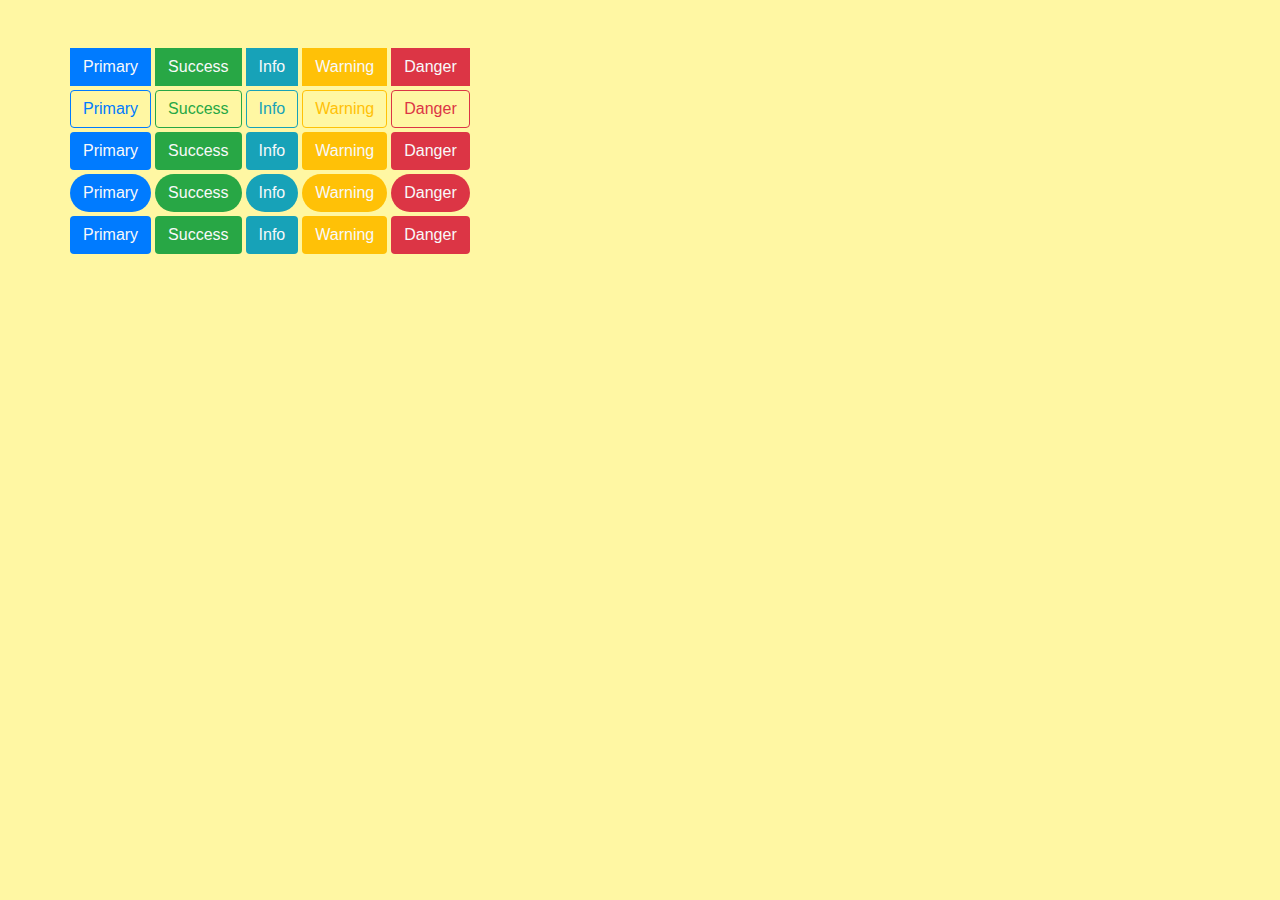
<file: index1.html>
<!DOCTYPE html>
<html lang="en">
<head>
    <meta charset="UTF-8">
    <title>Title</title>
    <link rel="stylesheet" href="css/bootstrap.css">
    <link rel="stylesheet" href="css/main1.css">
</head>
<body>

<div class="container mt-5">
    <div class="row">
        <div class="col-md-2.4 btn bg-primary text-light birinchi">Primary</div>
        <div class="col-md-2.4 btn bg-success text-light ml-1 birinchi">Success</div>
        <div class="col-md-2.4 btn bg-info text-light ml-1 birinchi">Info</div>
        <div class="col-md-2.4 btn bg-warning text-light ml-1 birinchi">Warning</div>
        <div class="col-md-2.4 btn bg-danger text-light ml-1 birinchi">Danger</div>
    </div>
    <div class="row mt-1">
        <div class="col-md-2.4 btn btn-outline-primary text-primary">Primary</div>
        <div class="col-md-2.4 btn btn-outline-success text-success ml-1">Success</div>
        <div class="col-md-2.4 btn btn-outline-info text-info ml-1">Info</div>
        <div class="col-md-2.4 btn btn-outline-warning text-warning ml-1">Warning</div>
        <div class="col-md-2.4 btn btn-outline-danger text-danger ml-1">Danger</div>
    </div>
    <div class="row mt-1">
        <div class="col-md-2.4 btn bg-primary text-light">Primary</div>
        <div class="col-md-2.4 btn bg-success text-light ml-1">Success</div>
        <div class="col-md-2.4 btn bg-info text-light ml-1">Info</div>
        <div class="col-md-2.4 btn bg-warning text-light ml-1">Warning</div>
        <div class="col-md-2.4 btn bg-danger text-light ml-1">Danger</div>
    </div>
    <div class="row mt-1">
        <div class="col-md-2.4 btn bg-primary text-light tortinchi">Primary</div>
        <div class="col-md-2.4 btn bg-success text-light ml-1 tortinchi">Success</div>
        <div class="col-md-2.4 btn bg-info text-light ml-1 tortinchi">Info</div>
        <div class="col-md-2.4 btn bg-warning text-light ml-1 tortinchi">Warning</div>
        <div class="col-md-2.4 btn bg-danger text-light ml-1 tortinchi">Danger</div>
    </div>
    <div class="row mt-1">
        <div class="col-md-2.4 btn bg-primary text-light">Primary</div>
        <div class="col-md-2.4 btn bg-success text-light ml-1">Success</div>
        <div class="col-md-2.4 btn bg-info text-light ml-1">Info</div>
        <div class="col-md-2.4 btn bg-warning text-light ml-1">Warning</div>
        <div class="col-md-2.4 btn bg-danger text-light ml-1">Danger</div>
    </div>
</div>

<script src="js/jQuery.min.js"></script>
<script src="js/src/popover.js"></script>
<script src="js/bootstrap.js"></script>
</body>
</html>
</file>
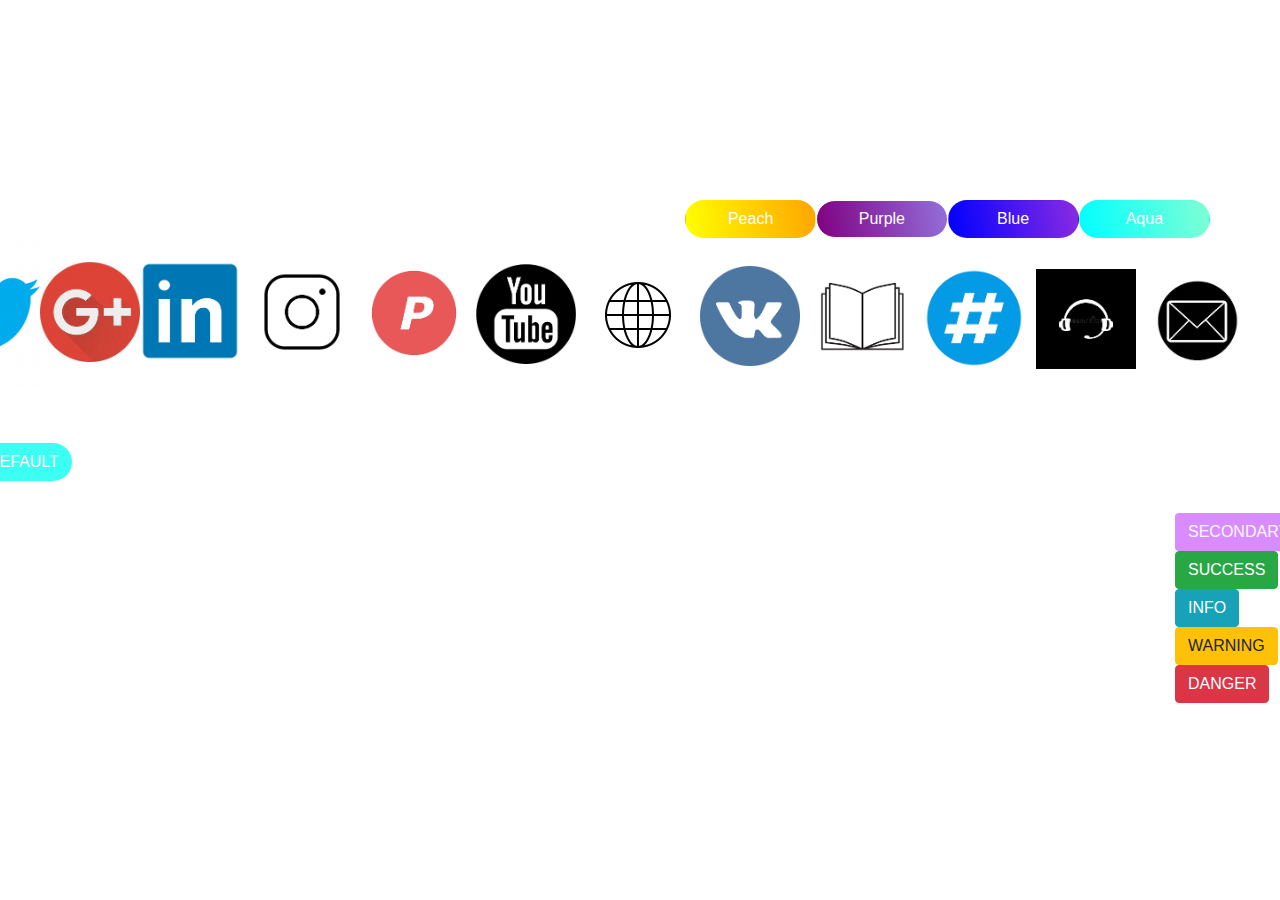
<file: index2.html>
<!DOCTYPE html>
<html lang="en">
<head>
    <meta charset="UTF-8">
    <title>Title</title>
    <link rel="stylesheet" href="css/bootstrap.css">
    <link rel="stylesheet" href="css/main2.css">

</head>
<body>
<div class="container mt-5">
    <div class="row main-menu">
        <div class="col-md-3 btn btn-block first">Peach</div>
        <div class="col-md-3 btn second">Purple</div>
        <div class="col-md-3 btn third">Blue</div>
        <div class="col-md-3 btn fourth">Aqua</div>
    </div>
    <div class="wrap">
        <div class="col">
            <div class="img-box">
               <img src="rasmlar/facebook.png" alt="">
            </div>
        </div>
        <div class="col">
            <div class="img-box1">
                <img src="rasmlar/twitter.png" width="150" height="150" alt="">
            </div>
        </div>
        <div class="col">
            <div class="img-box2">
                <img src="rasmlar/g+.jpg" width="100" height="100" alt="">
            </div>
        </div>
        <div class="col">
            <div class="img-box3">
                <img src="rasmlar/inlinked.png" width="100" height="100" alt="">
            </div>
        </div>
        <div class="col">
        <div class="img-box4">
            <img src="rasmlar/insragram.png" width="100" height="100" alt="">
        </div>
    </div>
        <div class="col">
            <div class="img-box5">
                <img src="rasmlar/p.png" width="100" height="100" alt="">
            </div>
        </div>
        <div class="col">
            <div class="img-box6">
                <img src="rasmlar/youtube.png" width="100" height="100" alt="">
            </div>
        </div>
        <div class="col">
            <div class="img-box7">
                <img src="rasmlar/internet.png" width="100" height="100" alt="">
            </div>
        </div>
        <div class="col">
            <div class="img-box8">
                <img src="rasmlar/vk.png" width="100" height="100" alt="">
            </div>
        </div>
        <div class="col">
            <div class="img-box9">
                <img src="rasmlar/book.png" width="100" height="100" alt="">
            </div>
        </div>
        <div class="col">
            <div class="img-box10">
                <img src="rasmlar/heshtag.png" width="100" height="100" alt="">
            </div>
        </div>
        <div class="col">
            <div class="img-box11">
                <img src="rasmlar/earphone.png" width="100" height="100" alt="">
            </div>
        </div>
        <div class="col">
            <div class="img-box12">
                <img src="rasmlar/massage.png" width="100" height="100" alt="">
            </div>
        </div>
    </div>
    <div class="row">
        <div class="col class">
            <button type="button" class="btn btn-primary">PRIMARY</button>
        </div>
        <div class="col class1">
            <button type="button" class="btn">DEFAULT</button>
        </div>
        <div class="col class2">
            <button type="button" class="btn text-light">SECONDARY</button>
        </div>
        <div class="col class3">
            <button type="button" class="btn btn-success">SUCCESS</button>
        </div>
        <div class="col class4">
            <button type="button" class="btn btn-info">INFO</button>
        </div>
        <div class="col class5">
            <button type="button" class="btn btn-warning">WARNING</button>
        </div>
        <div class="col class6">
            <button type="button" class="btn btn-danger">DANGER</button>
        </div>
    </div>
</div>
<script src="js/jQuery.min.js"></script>
<script src="js/src/popover.js"></script>
<script src="js/bootstrap.js"></script>
</body>
</html>
</file>
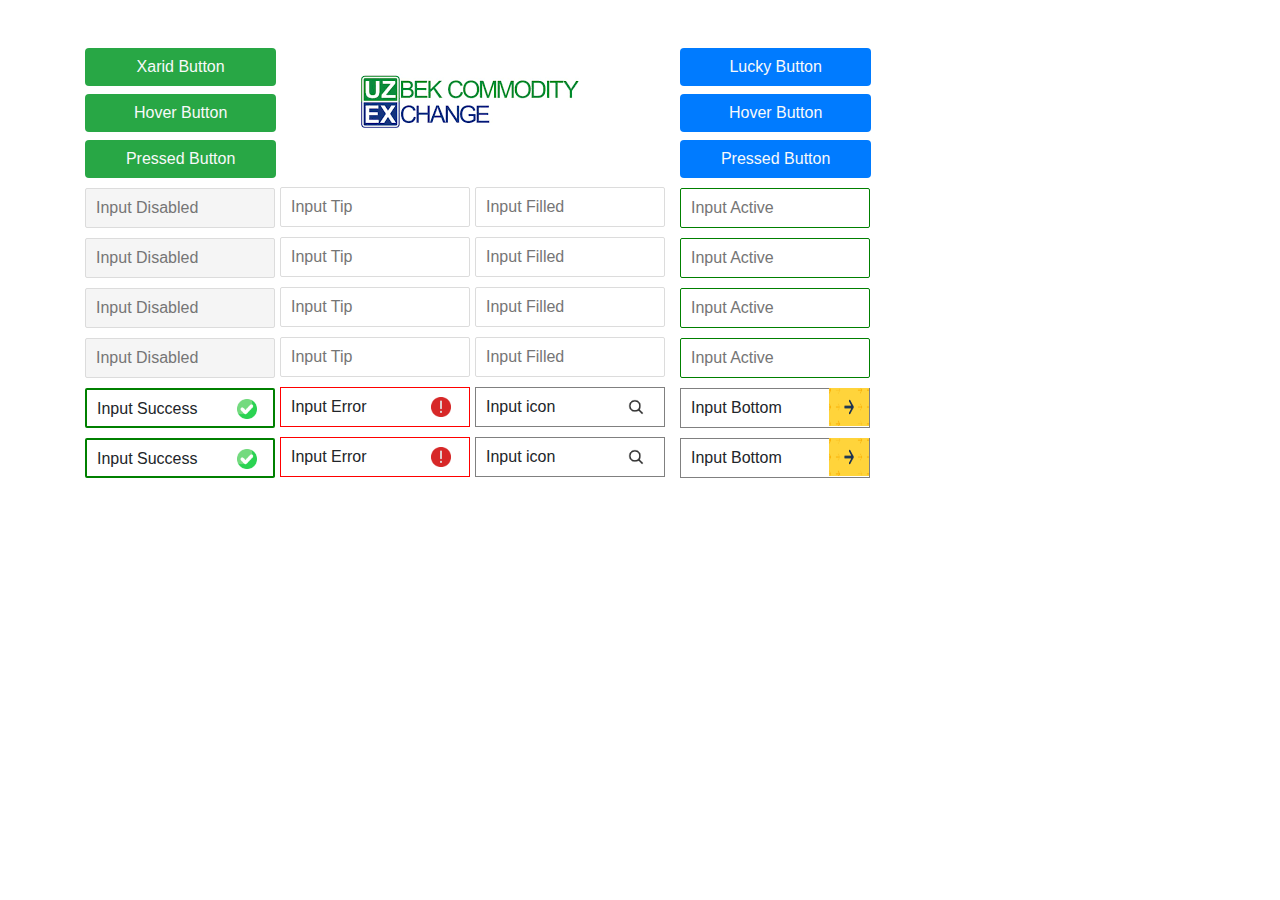
<file: index3.html>
<!DOCTYPE html>
<html lang="en">
<head>
    <meta charset="UTF-8">
    <title>Title</title>
    <link rel="stylesheet" href="css/bootstrap.css">
    <link rel="stylesheet" href="css/main3.css">
</head>
<body>
<div class="container mt-5">
    <div class="row">
        <div class="col-md-3 class">
            <button type="button" class="btn btn-block bg-success text-light w-75">Xarid Button</button>
            <button type="button" class="btn btn-block bg-success text-light w-75">Hover Button</button>
            <button type="button" class="btn btn-block bg-success text-light w-75">Pressed Button</button>
            <input type="text" placeholder="Input Disabled">
            <input type="text" placeholder="Input Disabled">
            <input type="text" placeholder="Input Disabled">
            <input type="text" placeholder="Input Disabled">
            <div class="input1">Input Success <img src="rasmlar/true.png" height="20" width="20" alt=""></div>
            <div class="input2">Input Success <img src="rasmlar/true.png" width="20" height="20" alt=""></div>
        </div>
        <div class="col-md-3 class1">
            <div class="photo"></div><img src="rasmlar/uzbek.png" width="300" height="168" alt=""></div>
                <div class="input3">
                    <div class="tip1"><input type="text" placeholder="Input Tip"></div>
                    <div class="tip1"><input type="text" placeholder="Input Tip"></div>
                    <div class="tip1"><input type="text" placeholder="Input Tip"></div>
                    <div class="tip1"><input type="text" placeholder="Input Tip"></div>
                    <div class="error">Input Error <img src="rasmlar/error.png" height="20" width="20" alt=""></div>
                    <div class="error1">Input Error <img src="rasmlar/error.png" width="20" height="20" alt=""></div>
                </div>
                <div class="input4">
                    <div class="filled"><input type="text" placeholder="Input Filled"></div>
                    <div class="filled"><input type="text" placeholder="Input Filled"></div>
                    <div class="filled"><input type="text" placeholder="Input Filled"></div>
                    <div class="filled"><input type="text" placeholder="Input Filled"></div>
                    <div class="icon">Input icon <img src="rasmlar/search.png" height="20" width="20" alt=""></div>
                    <div class="icon">Input icon <img src="rasmlar/search.png" height="20" width="20" alt=""></div>
                </div>
        <div class="col-md-3">
            <button type="button" class="btn btn-block bg-primary text-light w-75">Lucky Button</button>
            <button type="button" class="btn btn-block bg-primary text-light w-75">Hover Button</button>
            <button type="button" class="btn btn-block bg-primary text-light w-75">Pressed Button</button>
            <div class="active"><input type="text" placeholder="Input Active"></div>
            <div class="active"><input type="text" placeholder="Input Active"></div>
            <div class="active"><input type="text" placeholder="Input Active"></div>
            <div class="active"><input type="text" placeholder="Input Active"></div>
            <div class="button">Input Bottom <img src="rasmlar/right.png" width="40" height="38" alt=""></div>
            <div class="button">Input Bottom <img src="rasmlar/right.png" width="40" height="38" alt=""></div>
        </div>
        </div>
    </div>
<script src="js/jQuery.min.js"></script>
<script src="js/src/popover.js"></script>
<script src="js/bootstrap.js"></script>
</body>
</html>
</file>
<file: css/main1.css>
body{
    background-color: #fff7a3;
}
.birinchi{
    border-radius: 0;
}
.tortinchi{
    border-radius: 30px;
}
</file>
<file: css/main2.css>
body{
    background-color: white;
}
.first{
    background: linear-gradient(80deg,yellow,orange);
    border-radius: 30px !important;
    width: 100px !important;
    color: white !important;
    display: inline-block;
}
.second{
    display: inline-block;
    background: linear-gradient(80deg,purple,mediumpurple);
    border-radius: 30px !important;
    border: 1px solid white;
    width: 100px !important;
    color: white !important;
}
.third{
    display: inline-block;
    background: linear-gradient(80deg,blue,blueviolet);
    border-radius: 30px !important;
    width: 100px !important;
    color: white !important;
}
.fourth{
    display: inline-block;
    background: linear-gradient(80deg,aqua,aquamarine);
    border-radius: 30px !important;
    width: 100px !important;
    color: white !important;
}
.main-menu{
    margin-top: 200px;
    margin-left: 600px;
}
.wrap{
    width: 1200px;
    margin-left: 20px;
}
.img-box{
    width: 12px;
    float: left;
    margin-left: -410px;
}
.img-box1{
    width: 12px;
    float: left;
    margin-left: -200px;
}
.img-box2{
    width: 12px;
    float: left;
    margin-left: -80px;
    margin-top: 22px;
}
.img-box3{
    width: 12px;
    float: left;
    margin-left: 20px;
    margin-top: 20px;
}
.img-box4{
    width: 12px;
    float: left;
    margin-left: 100px;
    margin-top: 20px;
}
.img-box5{
    width: 12px;
    float: left;
    margin-left: 100px;
    margin-top: 20px;
}
.img-box6{
    width: 12px;
    float: left;
    margin-left: 100px;
    margin-top: 20px;
}
.img-box7{
    width: 12px;
    float: left;
    margin-left: 100px;
    margin-top: 20px;
}
.img-box8{
    width: 12px;
    float: left;
    margin-left: 100px;
    margin-top: 20px;
}
.img-box9{
    width: 12px;
    float: left;
    margin-left: 100px;
    margin-top: 20px;
}
.img-box10{
    width: 12px;
    float: left;
    margin-left: 100px;
    margin-top: 20px;
}
.img-box11{
    width: 12px;
    float: left;
    margin-left: 100px;
    margin-top: 20px;
}
.img-box12{
    width: 12px;
    float: left;
    margin-left: 100px;
    margin-top: 20px;
}
.img-box img{
    object-fit: cover;
    border-radius: 70px;
}
.class button{
    float: left;
    margin-top: 200px;
    margin-left: -1360px;
    border-radius: 20px;
    width: 150px;
}
.class1 button{
    background-color: #3bfff3;
    margin-left: -1200px;
    margin-top: -80px;
    border-radius: 20px;
    color: white;
}
.class2 button{
    background-color: rgba(171,0,255,0.45);
}
</file>
<file: css/main3.css>
.class{
    margin: 0 0 auto;
}
.class1{
    margin-left: -50px;
}
input{
    width: 190px;
    border: 1px solid gainsboro;
    margin-top: 10px;
    background-color: whitesmoke;
    border-radius: 2px;
    height: 40px;
    padding-left: 10px;
    color: ghostwhite;
}
.input1{
    width: 190px;
    height: 40px;
    border: 2px solid green;
    padding-top: 7px;
    padding-left: 10px;
    margin-top: 10px;
    border-radius: 2px;
}
.input1 img{
    margin-left: 140px;
    margin-top: -50px;
}
.input2{
    width: 190px;
    height: 40px;
    border: 2px solid green;
    padding-top: 7px;
    padding-left: 10px;
    margin-top: 10px;
    border-radius: 2px;
}
.input2 img{
    margin-left: 140px;
    margin-top: -50px;
}
.photo{
    margin-top: -30px;
}
.photo img{
    margin-left: 300px !important;
}
.input3{
    margin-top: 129px;
    margin-left: -380px;
}
.tip1 input{
    background-color: white;
    margin-left: 70px;
}
.error{
    border: 1px solid red;
    background-color: white;
    width: 190px;
    height: 40px;
    margin-top: 10px;
    padding-left: 10px;
    padding-top: 7px;
    margin-left: 70px;
}
.error img{
    margin-left: 140px;
    margin-top: -50px;
}
.error1{
    border: 1px solid red;
    background-color: white;
    width: 190px;
    height: 40px;
    margin-top: 10px;
    padding-left: 10px;
    padding-top: 7px;
    margin-left: 70px;
}
.error1 img{
    margin-left: 140px;
    margin-top: -50px;
}
.input4{
    margin-top: 129px;
    margin-left: 5px;
}
.filled input{
    background-color: white;
}
.icon{
    border: 1px solid gray;
    width: 190px;
    height: 40px;
    margin-top: 10px;
    padding-top: 7px;
    padding-left: 10px;
}
.icon img{
    margin-left: 140px;
    margin-top: -50px;
}
.active input{
    border: 1px solid green;
    background-color: white;
}
.button{
    border: 1px solid gray;
    background-color: white;
    width: 190px;
    height: 40px;
    margin-top: 10px;
    padding-left: 10px;
    padding-top: 7px;
}
.button img{
    margin-left: 138px;
    margin-top: -51px;
}
</file>
